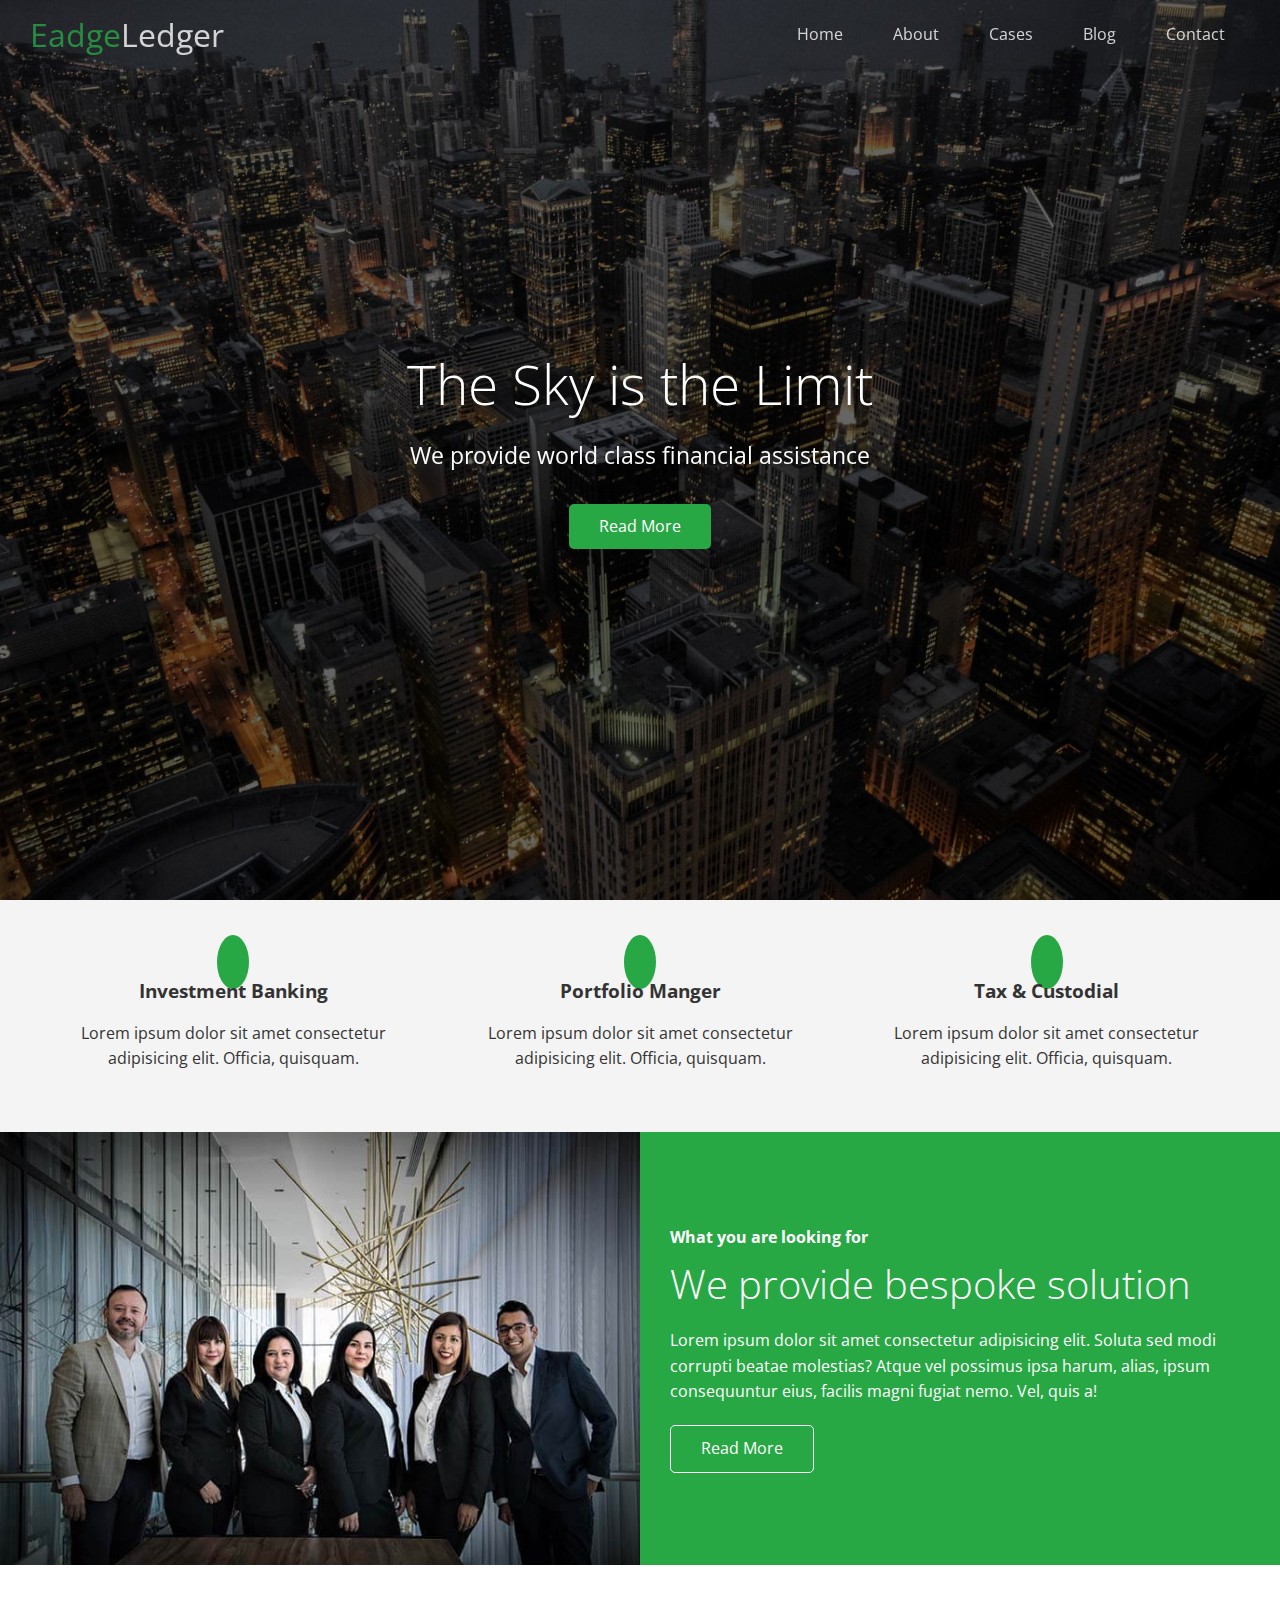
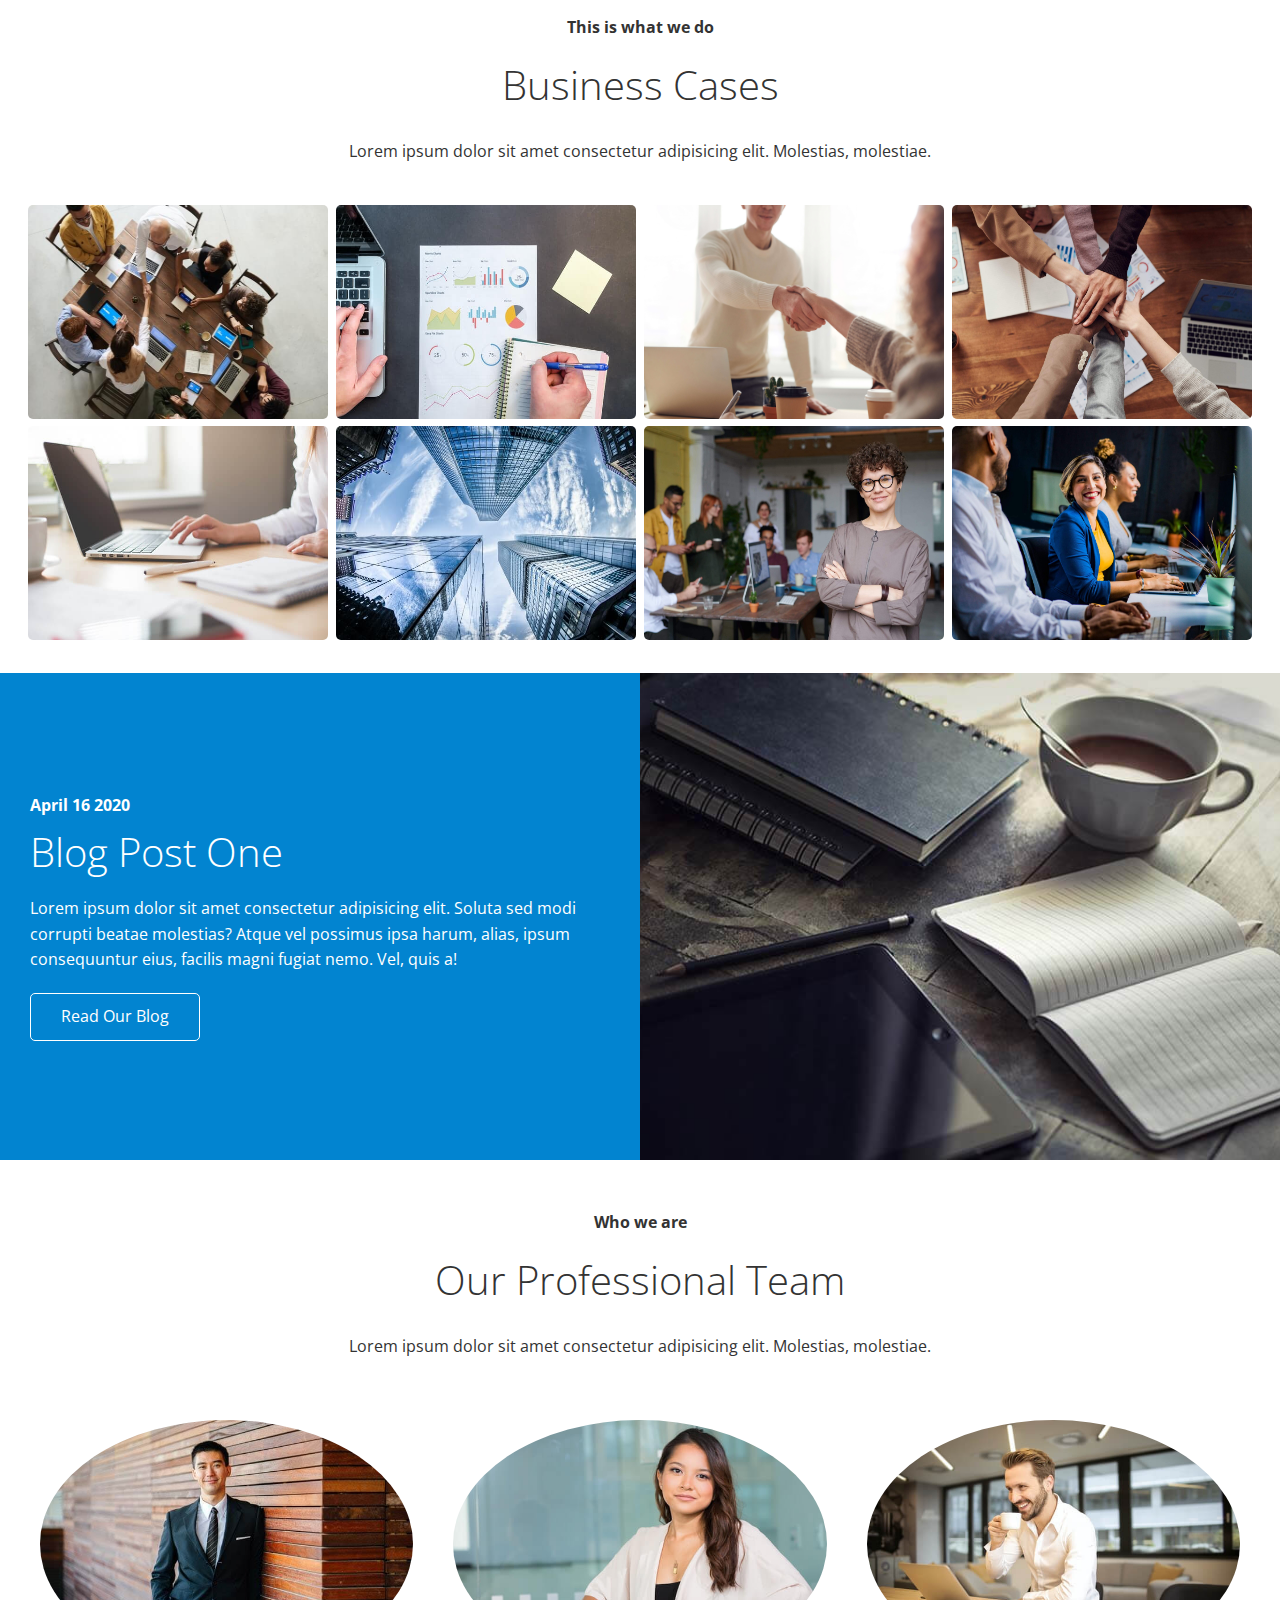
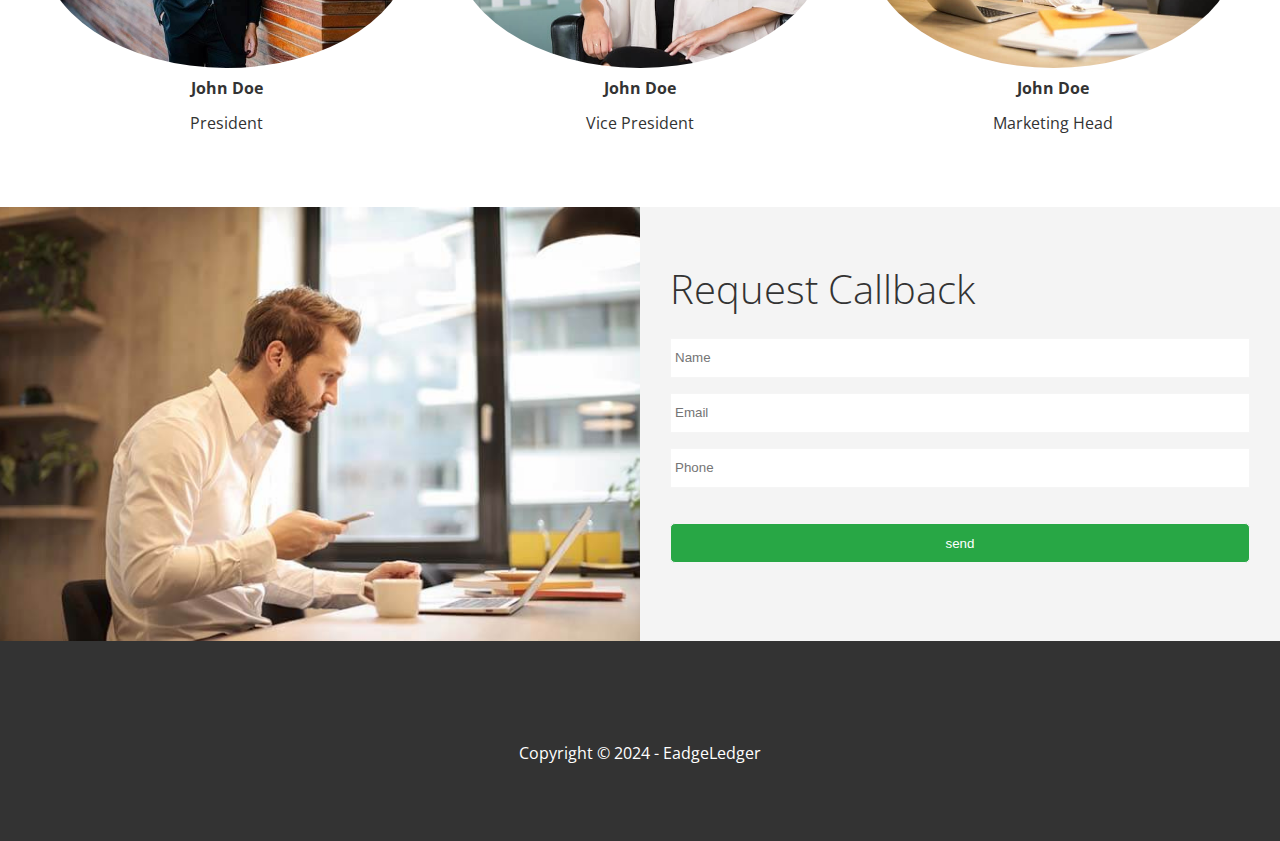
<file: index.html>
<!DOCTYPE html>
<html lang="en">
  <head>
    <meta charset="UTF-8" />
    <meta name="viewport" content="width=device-width, initial-scale=1.0" />

    <link
      rel="stylesheet"
      href="https://cdnjs.cloudflare.com/ajax/libs/font-awesome/6.5.2/css/all.min.css"
      integrity="sha512-SnH5WK+bZxgPHs44uWIX+LLJAJ9/2PkPKZ5QiAj6Ta86w+fsb2TkcmfRyVX3pBnMFcV7oQPJkl9QevSCWr3W6A=="
      crossorigin="anonymous"
      referrerpolicy="no-referrer"
    />
    <link rel="stylesheet" href="/css/utilities.css" />
    <link rel="stylesheet" href="/css/style.css" />
    <title>Welcome To EadgeLedger</title>
  </head>
  <body id="home">
    <header class="hero">
      <div class="navbar top" id="navbar">
        <h1 class="logo">
          <span class="text-primary">
            <i class="fas fa-book-open"></i> Eadge</span
          >Ledger
        </h1>
        <nav>
          <ul>
            <li><a href="#home">Home</a></li>
            <li><a href="#about">About</a></li>
            <li><a href="#cases">Cases</a></li>
            <li><a href="#blog">Blog</a></li>
            <li><a href="#contact">Contact</a></li>
          </ul>
        </nav>
      </div>

      <div class="content">
        <h2>The Sky is the Limit</h2>
        <p>We provide world class financial assistance</p>
        <a href="#about" class="btn">
          <i class="fas fa-chevron-right"></i> Read More
        </a>
      </div>
    </header>
    <main>
      <section id="about" class="icons bg-light">
        <div class="flex-items">
          <div>
            <i class="fas fa-university fa-2x"></i>
            <div>
              <h3>Investment Banking</h3>
              <p>
                Lorem ipsum dolor sit amet consectetur adipisicing elit.
                Officia, quisquam.
              </p>
            </div>
          </div>
          <div>
            <i class="fas fa-book-reader fa-2x"></i>
            <div>
              <h3>Portfolio Manger</h3>
              <p>
                Lorem ipsum dolor sit amet consectetur adipisicing elit.
                Officia, quisquam.
              </p>
            </div>
          </div>
          <div>
            <i class="fas fa-pencil-alt fa-2x"></i>
            <div>
              <h3>Tax & Custodial</h3>
              <p>
                Lorem ipsum dolor sit amet consectetur adipisicing elit.
                Officia, quisquam.
              </p>
            </div>
          </div>
        </div>
      </section>

      <section class="solutions flex-columns">
        <div class="row">
          <div class="column">
            <div class="column-1">
              <img src="/image_resources/home/people.jpg" alt="" />
            </div>
          </div>
          <div class="column">
            <div class="column-2 bg-primary">
              <h4>What you are looking for</h4>
              <h2>We provide bespoke solution</h2>
              <p>
                Lorem ipsum dolor sit amet consectetur adipisicing elit. Soluta
                sed modi corrupti beatae molestias? Atque vel possimus ipsa
                harum, alias, ipsum consequuntur eius, facilis magni fugiat
                nemo. Vel, quis a!
              </p>
              <a href="#" class="btn btn-outline">
                <i class="fas fa-chevron"></i>
                Read More
              </a>
            </div>
          </div>
        </div>
      </section>

      <section id="cases" class="cases flex-grid section-padding">
        <header class="section-header">
          <h4>This is what we do</h4>
          <h2>Business Cases</h2>
          <p>
            Lorem ipsum dolor sit amet consectetur adipisicing elit. Molestias,
            molestiae.
          </p>
        </header>
        <div class="row">
          <div class="column">
            <img src="/image_resources/cases/cases1.jpg" alt="" />
            <img src="/image_resources/cases/cases2.jpg" alt="" />
          </div>
          <div class="column">
            <img src="/image_resources/cases/cases3.jpg" alt="" />
            <img src="/image_resources/cases/cases4.jpg" alt="" />
          </div>
          <div class="column">
            <img src="/image_resources/cases/cases5.jpg" alt="" />
            <img src="/image_resources/cases/cases6.jpg" alt="" />
          </div>
          <div class="column">
            <img src="/image_resources/cases/cases7.jpg" alt="" />
            <img src="/image_resources/cases/cases8.jpg" alt="" />
          </div>
        </div>
      </section>

      <section id="blog" class="blog flex-columns">
        <div class="row">
          <div class="column">
            <div class="column-2 bg-secondary">
              <h4>April 16 2020</h4>
              <h2>Blog Post One</h2>
              <p>
                Lorem ipsum dolor sit amet consectetur adipisicing elit. Soluta
                sed modi corrupti beatae molestias? Atque vel possimus ipsa
                harum, alias, ipsum consequuntur eius, facilis magni fugiat
                nemo. Vel, quis a!
              </p>
              <a href="blog.html" class="btn btn-outline">
                <i class="fas fa-chevron"></i>
                Read Our Blog
              </a>
            </div>
          </div>
          <div class="column">
            <div class="column-1">
              <img src="/image_resources/home/blog.jpg" alt="" />
            </div>
          </div>
        </div>
      </section>

      <section id="team" class="team section-padding">
        <header class="section-header">
          <h4>Who we are</h4>
          <h2>Our Professional Team</h2>
          <p>
            Lorem ipsum dolor sit amet consectetur adipisicing elit. Molestias,
            molestiae.
          </p>
        </header>
        <div class="flex-items">
          <div>
            <img src="/image_resources/team/person1.jpg" alt="" />
            <h4>John Doe</h4>
            <p>President</p>
          </div>
          <div>
            <img src="/image_resources/team/person2.jpg" alt="" />
            <h4>John Doe</h4>
            <p>Vice President</p>
          </div>
          <div>
            <img src="/image_resources/team/person3.jpg" alt="" />
            <h4>John Doe</h4>
            <p>Marketing Head</p>
          </div>
        </div>
      </section>

      <section id="contact" class="contact flex-columns">
        <div class="row">
          <div class="column">
            <div class="column-1">
              <img src="/image_resources/home/contact.jpg" alt="" />
            </div>
          </div>
          <div class="column">
            <div class="column-2 bg-light">
              <h2>Request Callback</h2>
              <form action="" class="callback-form">
                <div class="form-control">
                  <label for="name"></label>
                  <input type="text" name="name" id="name" placeholder="Name" />
                </div>
                <div class="form-control">
                  <label for="email"></label>
                  <input
                    type="email"
                    name="email"
                    id="email"
                    placeholder="Email"
                  />
                </div>
                <div class="form-control">
                  <label for="phone"></label>
                  <input
                    type="text"
                    name="phone"
                    id="phone"
                    placeholder="Phone"
                  />
                </div>
                <input type="submit" value="send" id="submit" class="btn" />
              </form>
            </div>
          </div>
        </div>
      </section>
    </main>
    <footer class="footer bg-dark">
      <div class="social">
        <a href="#"> <i class="fab fa-facebook fa-2x"></i></a>
        <a href="#"> <i class="fab fa-twitter fa-2x"></i></a>
        <a href="#"> <i class="fab fa-youtube fa-2x"></i></a>
        <a href="#"> <i class="fab fa-linkedin fa-2x"></i></a>
      </div>
      <p>Copyright &copy; 2024 - EadgeLedger</p>
    </footer>

    <script>
      const navbar = document.getElementById("navbar");
      let scrolled = false;

      window.onscroll = function () {
        if (window.pageYOffset > 200) {
          navbar.classList.remove("top");
          if (!scrolled) {
            navbar.style.transform = "translateY(-70px)";
          }
          setTimeout(function () {
            navbar.style.transform = "translateY(0)";
            scrolled = true;
          }, 2000);
        } else {
          navbar.classList.add("top");
          scrolled = false;
        }
      };
    </script>
  </body>
</html>
</file>
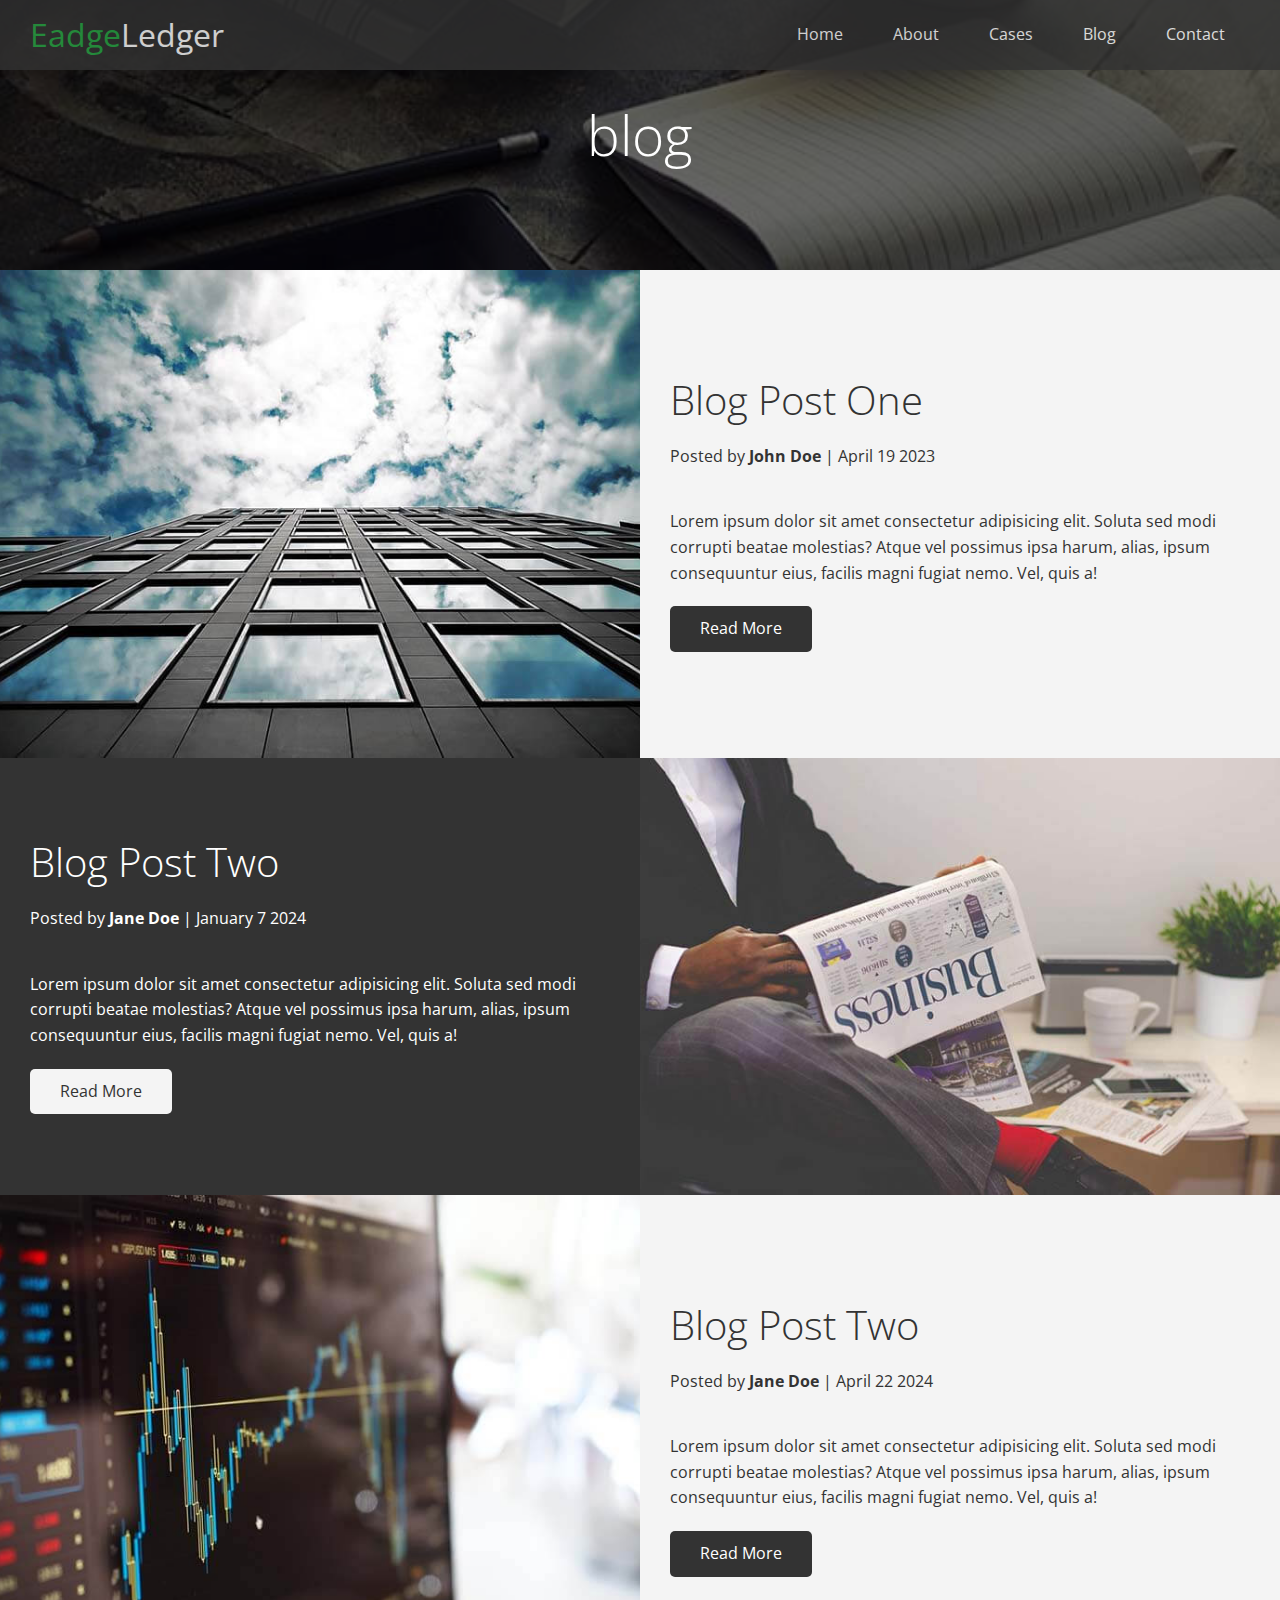
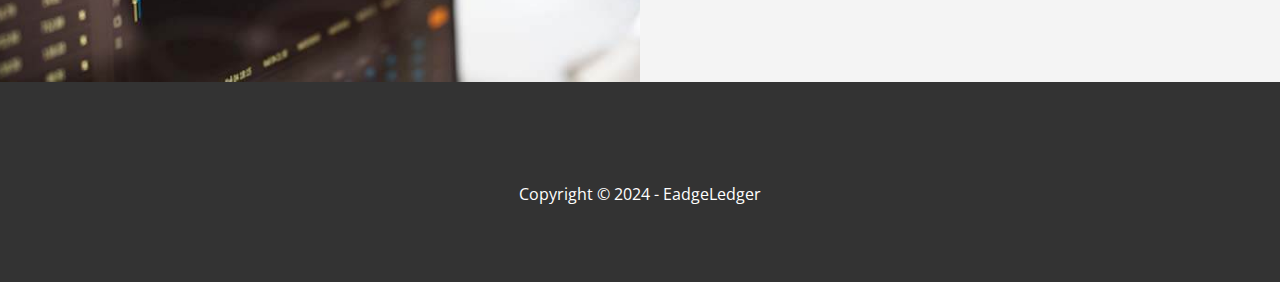
<file: blog.html>
<!DOCTYPE html>
<html lang="en">
  <head>
    <meta charset="UTF-8" />
    <meta name="viewport" content="width=device-width, initial-scale=1.0" />
    <link
      rel="stylesheet"
      href="https://cdnjs.cloudflare.com/ajax/libs/font-awesome/6.5.2/css/all.min.css"
      integrity="sha512-SnH5WK+bZxgPHs44uWIX+LLJAJ9/2PkPKZ5QiAj6Ta86w+fsb2TkcmfRyVX3pBnMFcV7oQPJkl9QevSCWr3W6A=="
      crossorigin="anonymous"
      referrerpolicy="no-referrer"
    />
    <link rel="stylesheet" href="/css/utilities.css" />
    <link rel="stylesheet" href="/css/style.css" />
    <title>Read Our Blog</title>
  </head>
  <body id="Home">
    <header class="hero blog">
      <div class="navbar" id="navbar">
        <h1 class="logo">
          <span class="text-primary">
            <i class="fas fa-book-open"></i> Eadge</span
          >Ledger
        </h1>
        <nav>
          <ul>
            <li><a href="index.html">Home</a></li>
            <li><a href="index.html#about">About</a></li>
            <li><a href="index.html#cases">Cases</a></li>
            <li><a href="index.html#blog">Blog</a></li>
            <li><a href="index.html#contact">Contact</a></li>
          </ul>
        </nav>
      </div>

      <div class="content">
        <h2>blog</h2>
      </div>
    </header>

    <main>
      <article class="flex-columns">
        <div class="row">
          <div class="column">
            <div class="column-1">
              <img src="/image_resources/blog/blog1.jpg" alt="" />
            </div>
          </div>
          <div class="column">
            <div class="column-2 bg-light">
              <h2>Blog Post One</h2>
              <p class="meta">
                <i class="fas fa-user"></i> Posted by
                <strong>John Doe</strong> | April 19 2023
              </p>
              <p>
                Lorem ipsum dolor sit amet consectetur adipisicing elit. Soluta
                sed modi corrupti beatae molestias? Atque vel possimus ipsa
                harum, alias, ipsum consequuntur eius, facilis magni fugiat
                nemo. Vel, quis a!
              </p>
              <a href="post.html" class="btn btn-dark">
                <i class="fas fa-chevron"></i>
                Read More
              </a>
            </div>
          </div>
        </div>
      </article>

      <article class="flex-columns">
        <div class="row">
          <div class="column">
            <div class="column-2 bg-dark">
              <h2>Blog Post Two</h2>
              <p class="meta">
                <i class="fas fa-user"></i> Posted by
                <strong>Jane Doe</strong> | January 7 2024
              </p>
              <p>
                Lorem ipsum dolor sit amet consectetur adipisicing elit. Soluta
                sed modi corrupti beatae molestias? Atque vel possimus ipsa
                harum, alias, ipsum consequuntur eius, facilis magni fugiat
                nemo. Vel, quis a!
              </p>
              <a href="post.html" class="btn btn-light">
                <i class="fas fa-chevron"></i>
                Read More
              </a>
            </div>
          </div>
          <div class="column">
            <div class="column-1">
              <img src="/image_resources/blog/blog2.jpg" alt="" />
            </div>
          </div>
        </div>
      </article>

      <article class="flex-columns">
        <div class="row">
          <div class="column">
            <div class="column-1">
              <img src="/image_resources/blog/blog3.jpg" alt="" />
            </div>
          </div>
          <div class="column">
            <div class="column-2 bg-light">
              <h2>Blog Post Two</h2>
              <p class="meta">
                <i class="fas fa-user"></i> Posted by
                <strong>Jane Doe</strong> | April 22 2024
              </p>
              <p>
                Lorem ipsum dolor sit amet consectetur adipisicing elit. Soluta
                sed modi corrupti beatae molestias? Atque vel possimus ipsa
                harum, alias, ipsum consequuntur eius, facilis magni fugiat
                nemo. Vel, quis a!
              </p>
              <a href="post.html" class="btn btn-dark">
                <i class="fas fa-chevron"></i>
                Read More
              </a>
            </div>
          </div>
        </div>
      </article>
    </main>

    <footer class="footer bg-dark">
      <div class="social">
        <a href="#"> <i class="fab fa-facebook fa-2x"></i></a>
        <a href="#"> <i class="fab fa-twitter fa-2x"></i></a>
        <a href="#"> <i class="fab fa-youtube fa-2x"></i></a>
        <a href="#"> <i class="fab fa-linkedin fa-2x"></i></a>
      </div>
      <p>Copyright &copy; 2024 - EadgeLedger</p>
    </footer>
  </body>
</html>
</file>
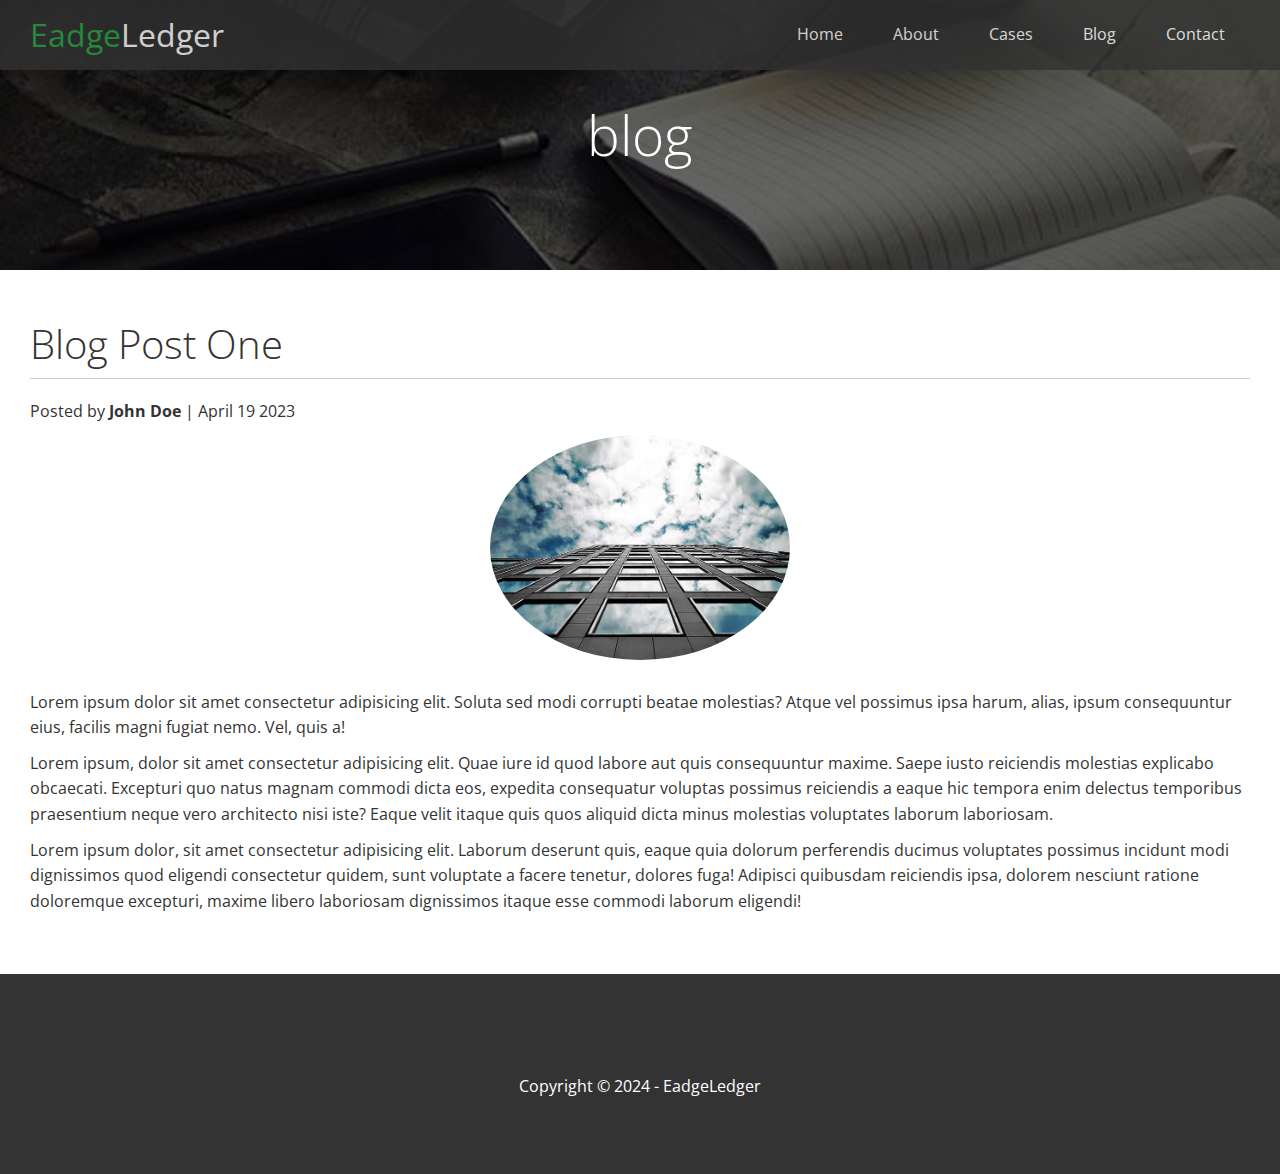
<file: post.html>
<!DOCTYPE html>
<html lang="en">
  <head>
    <meta charset="UTF-8" />
    <meta name="viewport" content="width=device-width, initial-scale=1.0" />
    <link
      rel="stylesheet"
      href="https://cdnjs.cloudflare.com/ajax/libs/font-awesome/6.5.2/css/all.min.css"
      integrity="sha512-SnH5WK+bZxgPHs44uWIX+LLJAJ9/2PkPKZ5QiAj6Ta86w+fsb2TkcmfRyVX3pBnMFcV7oQPJkl9QevSCWr3W6A=="
      crossorigin="anonymous"
      referrerpolicy="no-referrer"
    />
    <link rel="stylesheet" href="/css/utilities.css" />
    <link rel="stylesheet" href="/css/style.css" />
    <title>Blog Post</title>
  </head>
  <body id="Home">
    <header class="hero blog">
      <div class="navbar" id="navbar">
        <h1 class="logo">
          <span class="text-primary">
            <i class="fas fa-book-open"></i> Eadge</span
          >Ledger
        </h1>
        <nav>
          <ul>
            <li><a href="index.html">Home</a></li>
            <li><a href="index.html#about">About</a></li>
            <li><a href="index.html#cases">Cases</a></li>
            <li><a href="index.html#blog">Blog</a></li>
            <li><a href="index.html#contact">Contact</a></li>
          </ul>
        </nav>
      </div>

      <div class="content">
        <h2>blog</h2>
      </div>
    </header>

    <main>
      <section class="post">
        <h2>Blog Post One</h2>
        <p class="meta">
          <i class="fas fa-user"></i> Posted by <strong>John Doe</strong> |
          April 19 2023
        </p>
        <img src="/image_resources/blog/blog1.jpg" alt="" />
        <p>
          Lorem ipsum dolor sit amet consectetur adipisicing elit. Soluta sed
          modi corrupti beatae molestias? Atque vel possimus ipsa harum, alias,
          ipsum consequuntur eius, facilis magni fugiat nemo. Vel, quis a!
        </p>
        <p>
          Lorem ipsum, dolor sit amet consectetur adipisicing elit. Quae iure id
          quod labore aut quis consequuntur maxime. Saepe iusto reiciendis
          molestias explicabo obcaecati. Excepturi quo natus magnam commodi
          dicta eos, expedita consequatur voluptas possimus reiciendis a eaque
          hic tempora enim delectus temporibus praesentium neque vero architecto
          nisi iste? Eaque velit itaque quis quos aliquid dicta minus molestias
          voluptates laborum laboriosam.
        </p>
        <p>
          Lorem ipsum dolor, sit amet consectetur adipisicing elit. Laborum
          deserunt quis, eaque quia dolorum perferendis ducimus voluptates
          possimus incidunt modi dignissimos quod eligendi consectetur quidem,
          sunt voluptate a facere tenetur, dolores fuga! Adipisci quibusdam
          reiciendis ipsa, dolorem nesciunt ratione doloremque excepturi, maxime
          libero laboriosam dignissimos itaque esse commodi laborum eligendi!
        </p>
      </section>
    </main>

    <footer class="footer bg-dark">
      <div class="social">
        <a href="#"> <i class="fab fa-facebook fa-2x"></i></a>
        <a href="#"> <i class="fab fa-twitter fa-2x"></i></a>
        <a href="#"> <i class="fab fa-youtube fa-2x"></i></a>
        <a href="#"> <i class="fab fa-linkedin fa-2x"></i></a>
      </div>
      <p>Copyright &copy; 2024 - EadgeLedger</p>
    </footer>
  </body>
</html>
</file>
<file: css/utilities.css>
/* Text colors */
.text-primary {
  color: #28a745;
}

.text-secondary {
  color: #0284d0;
}

/* button */
.btn {
  cursor: pointer;
  display: inline-block;
  padding: 10px 30px;
  color: #fff;
  background-color: #28a745;
  border: none;
  border-radius: 5px;
}

.btn:hover {
  opacity: 0.9;
}

.btn-primary,
.bg-primary {
  background: #28a745;
  color: #fff;
}

.btn-secondary,
.bg-secondary {
  background: #0284d0;
  color: #fff;
}

.btn-dark,
.bg-dark {
  background: #333;
  color: #fff;
}

.btn-light,
.bg-light {
  background: #f4f4f4;
  color: #333;
}

.btn-outline {
  background: transparent;
  border: 1px solid #fff;
}

/* Flex Items */

.flex-items {
  display: flex;
  text-align: center;
  justify-content: center;
  height: 100%;
}

.flex-items > div {
  padding: 20px;
}

/* Flex columns */

.flex-columns .row {
  display: flex;
  flex-direction: row;
  flex-wrap: wrap;
  width: 100%;
}

.flex-columns .column {
  display: flex;
  flex-direction: column;
  flex-basis: 100%;
  flex: 1;
}

.flex-columns .column .column-1,
.flex-columns .column .column-2 {
  height: 100%;
}

.flex-columns img {
  width: 100%;
  height: 100%;
  object-fit: cover;
}

.flex-columns .column-2 {
  display: flex;
  flex-direction: column;
  align-items: flex-start;
  justify-content: center;
  padding: 30px;
}

.flex-columns h2 {
  font-size: 40px;
  font-weight: 100;
}

.flex-columns h4 {
  margin-bottom: 10px;
}

.flex-columns p {
  margin: 20px 0;
}

.section-header {
  padding: 30px;
  display: flex;
  flex-direction: column;
  align-items: center;
  justify-content: center;
  text-align: center;
}

.section-header h2 {
  font-size: 40px;
  margin: 20px 0;
}

.section-padding {
  padding: 20px 20px 40px 20px;
}

.flex-grid .row {
  display: flex;
  flex-wrap: wrap;
  padding: 0 4px;
}

.flex-grid .column {
  flex: 25%;
  max-width: 25%;
  padding: 0 4px;
}
</file>
<file: css/style.css>
@import url("https://fonts.googleapis.com/css2?family=Open+Sans:ital,wght@0,300..800;1,300..800&display=swap");

* {
  box-sizing: border-box;
  padding: 0;
  margin: 0;
}

body {
  font-family: "Open Sans", sans-serif;
  background: #fff;
  color: #333;
  line-height: 1.6;
}

ul {
  list-style: none;
}

a {
  color: #333;
  text-decoration: none;
}

h1,
h2 {
  font-weight: 300;
  line-height: 1.2;
}

p {
  margin: 10px 0;
}

img {
  width: 100%;
}

/* Navbar */
.navbar {
  display: flex;
  align-items: center;
  justify-content: space-between;
  background: #333;
  color: #fff;
  opacity: 0.8;
  width: 100%;
  height: 70px;
  position: fixed;
  top: 0px;
  padding: 0 30px;
  transition: 0.5s;
}

.navbar.top {
  background: transparent;
}

.navbar a {
  color: #fff;
  padding: 10px 20px;
  margin: 0 5px;
}

.navbar a:hover {
  border-bottom: #28a745 2px solid;
}

.navbar ul {
  display: flex;
}

.navbar .logo {
  font-weight: 400;
}

/* Header */
.hero {
  background: url("/image_resources/home/showcase.jpg") no-repeat center
    center/cover;
  height: 100vh;
  position: relative;
  color: #fff;
}

.hero .content {
  display: flex;
  flex-direction: column;
  align-items: center;
  justify-content: center;
  text-align: center;
  height: 100%;
  padding: 0 20px;
}

.hero .content h2 {
  font-size: 55px;
}

.hero .content p {
  font-size: 23px;
  max-width: 600px;
  margin: 20px 0 30px 0;
}

.hero::before {
  content: "";
  position: absolute;
  top: 0;
  left: 0;
  width: 100%;
  height: 100%;
  background: rgba(0, 0, 0, 0.6);
}

.hero * {
  z-index: 10;
}

.hero.blog {
  background: url("/image_resources/home/blog.jpg") no-repeat center
    center/cover;
  height: 30vh;
}
/* Icons */
.icons {
  padding: 30px;
}

.icons h3 {
  font-weight: bold;
  margin-bottom: 15px;
}

.icons i {
  background-color: #28a745;
  color: #fff;
  padding: 1rem;
  border-radius: 50%;
  margin-bottom: 15px;
}

.cases img:hover {
  opacity: 0.7;
}

.flex-grid .column img {
  height: 50%;
  border-radius: 5px;
}

.team img {
  border-radius: 50%;
}

/* Callback form */
.callback-form {
  width: 100%;
  padding: 20px 0;
}

.callback-form label {
  display: block;
  margin-bottom: 5px;
}

.callback-form .form-control {
  margin-bottom: 15px;
}

.callback-form input {
  width: 100%;
  padding: 4px;
  height: 40px;
  border: #f5f5f5 1px solid;
}

.callback-form input:focus {
  outline-color: #28a745;
}

.callback-form .btn {
  padding: 12px 0;
  margin-top: 20px;
}

.post {
  padding: 50px 30px;
}

.post h2 {
  font-size: 40px;
  margin-bottom: 20px;
  padding-bottom: 10px;
  border-bottom: #ccc solid 1px;
}

.post meta {
  margin-bottom: 30px;
}

.post img {
  width: 300px;
  border-radius: 50%;
  display: block;
  margin: 0 auto 30px;
}
/* Footer */
.footer {
  display: flex;
  flex-direction: column;
  align-items: center;
  justify-content: center;
  text-align: center;
  height: 200px;
}

.footer a {
  color: #fff;
}

.footer a:hover {
  color: #28a745;
  cursor: pointer;
}

.footer .social > * {
  margin-right: 30px;
}

/* Mobile */
@media (max-width: 768px) {
  .navbar {
    flex-direction: column;
    height: 120px;
    padding: 20px;
  }

  .navbar a {
    padding: 10px;
    margin: 0 3px;
  }

  .flex-items {
    flex-direction: column;
  }

  .flex-columns .column {
    flex: 100%;
    max-width: 100%;
  }

  .flex-grid .column {
    display: none;
  }

  .team img {
    width: 70%;
  }
}
</file>
